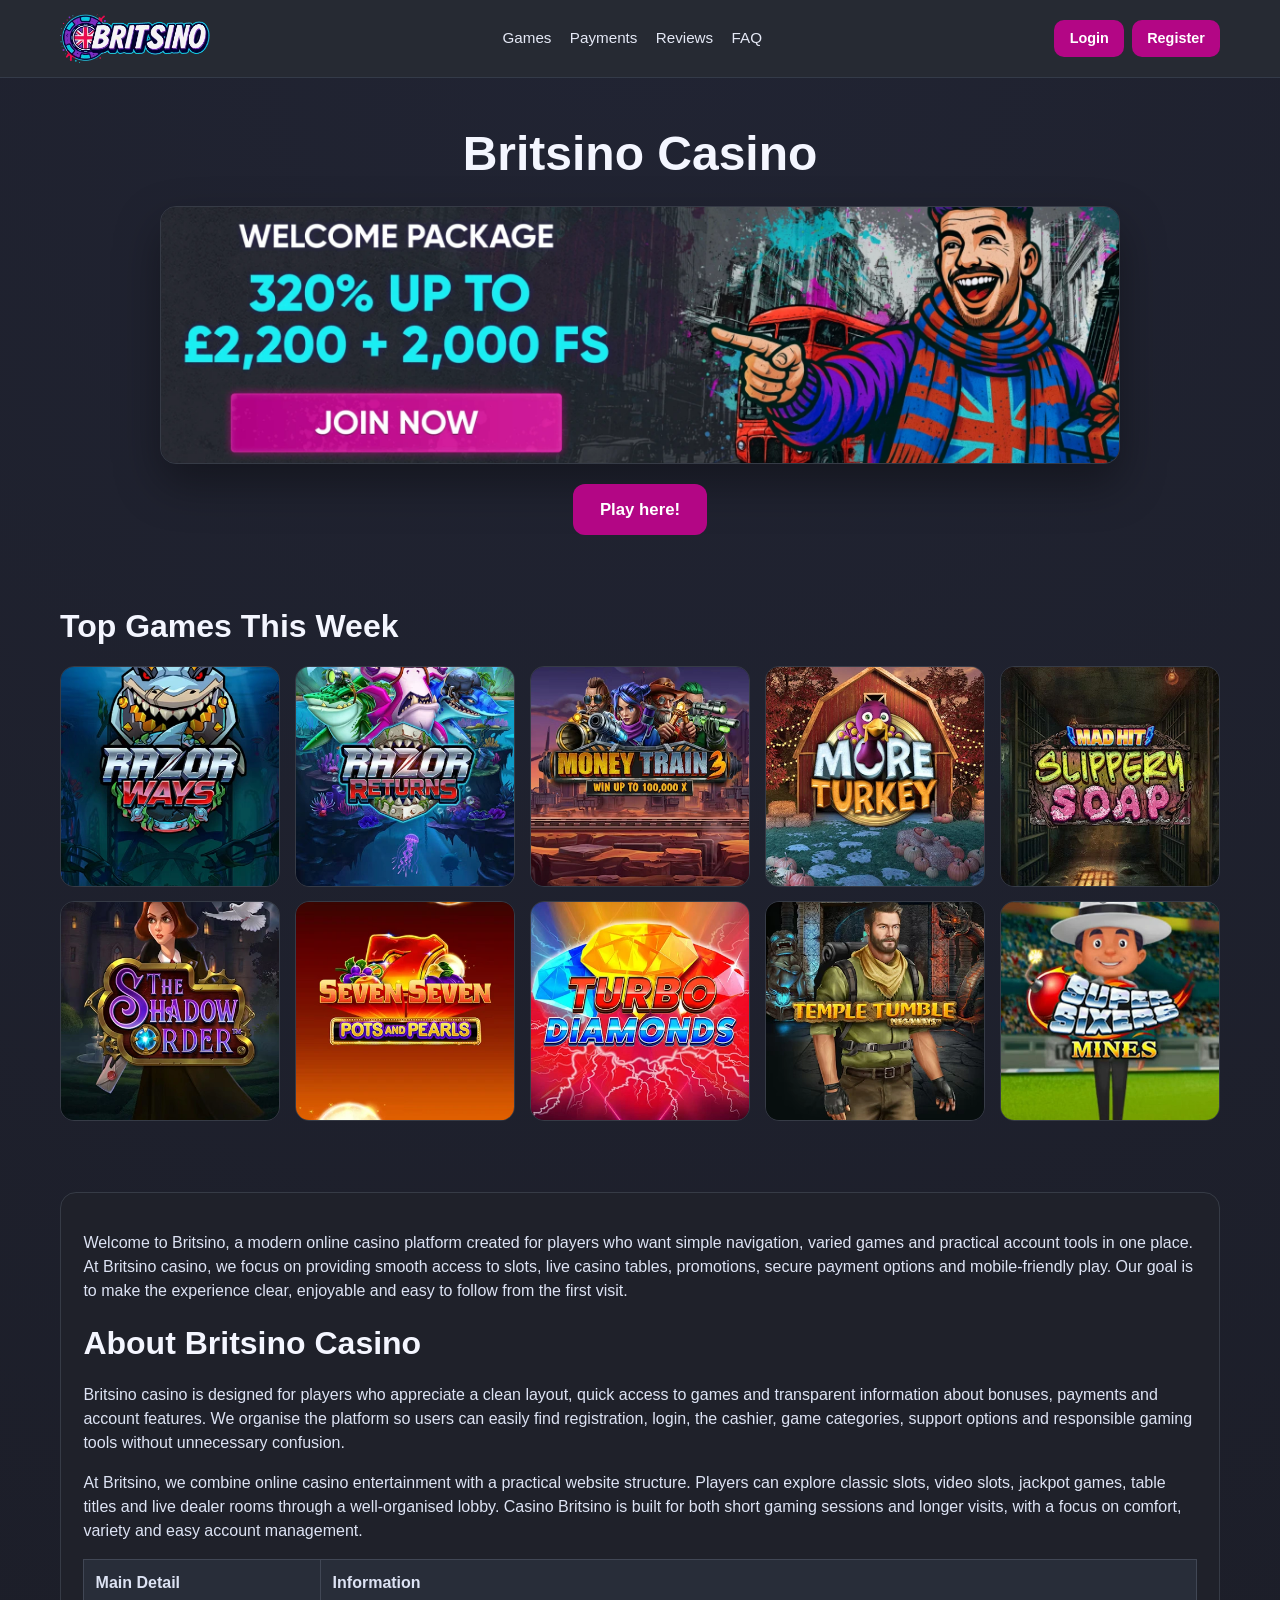
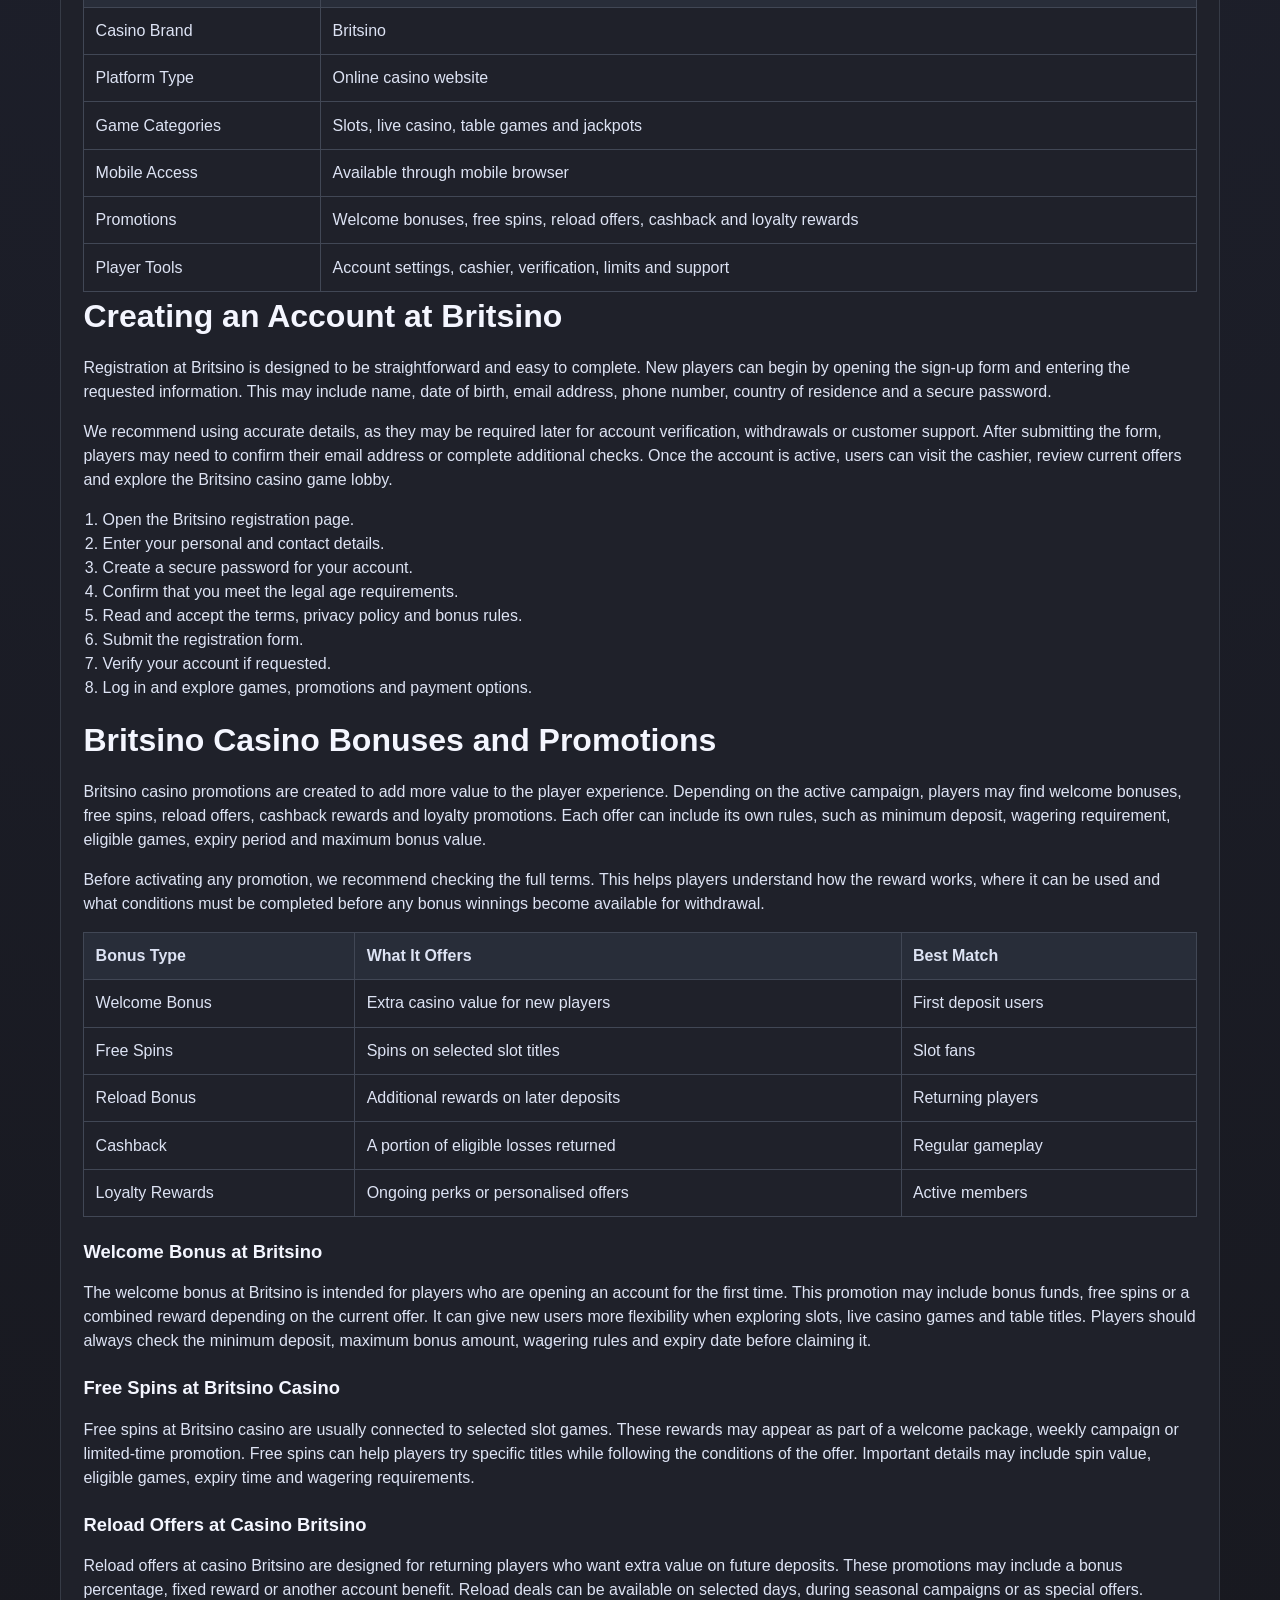
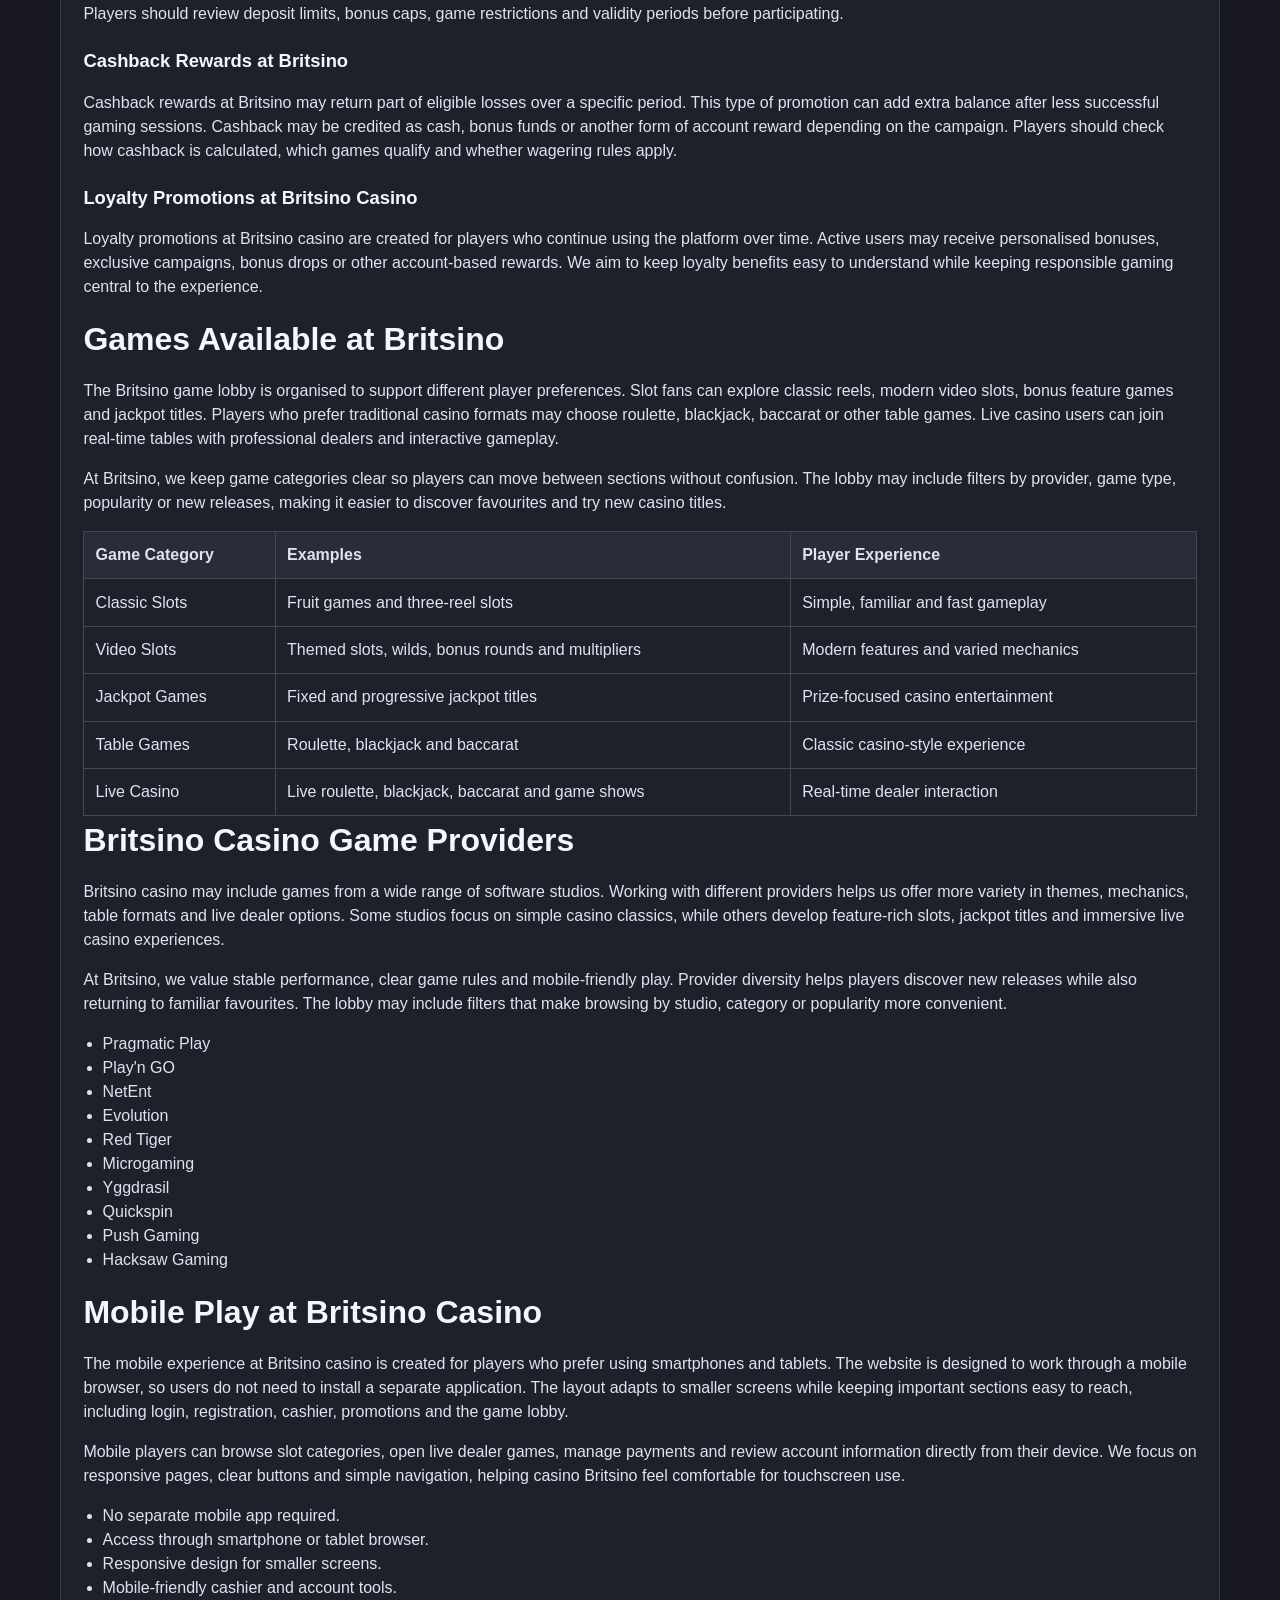
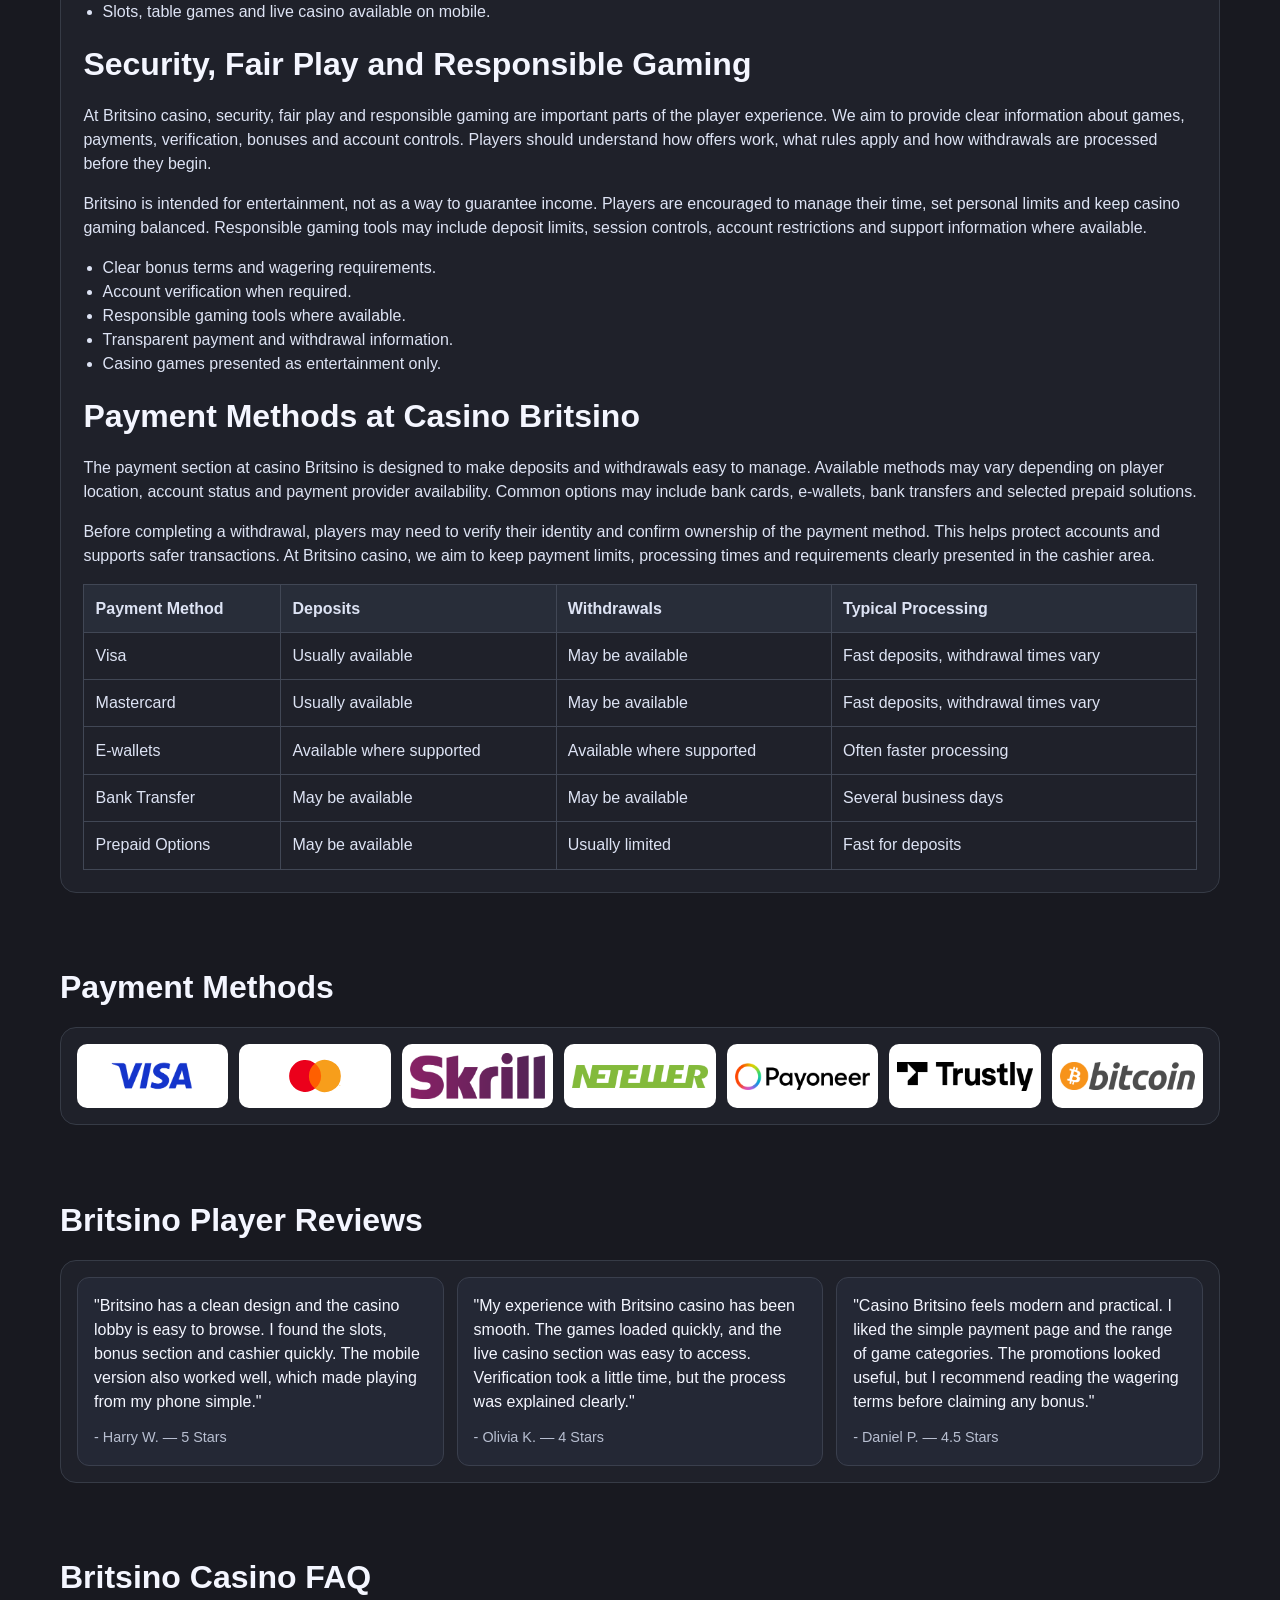
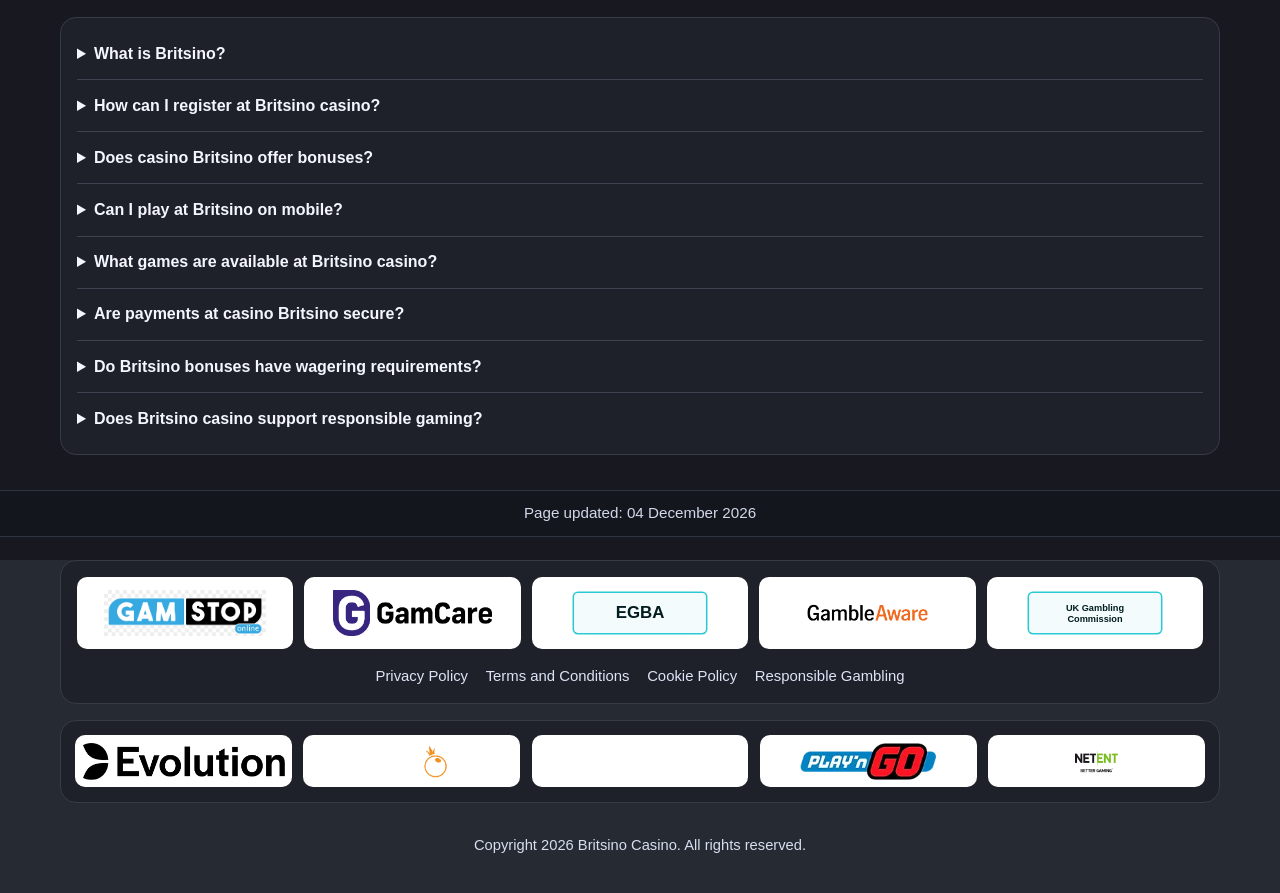
<file: index.html>
<!doctype html>
<html lang="en">
  <head>
    <meta charset="UTF-8" />
    <meta name="viewport" content="width=device-width, initial-scale=1.0" />
    <title>Britsino Casino Official Site – Casino Games, Bonuses, Payments & Mobile Access</title>
    <meta
      name="description"
      content="Explore Britsino Casino official website for online slots, live casino tables, table games, promotions, secure payment tools, mobile browser play, support, and responsible gambling features."
    />

<link rel="canonical" href="https://learntopt.co.uk/" />
    <link rel="alternate" hreflang="x-default" href="https://learntopt.co.uk/" />
    <link rel="alternate" hreflang="en-GB" href="https://briitsino.uk/en-uk/" />
    <link rel="icon" type="image/x-icon" href="/favicon (12).ico" />
    <link rel="stylesheet" href="/styles.css" />
  </head>
  <body>
    <header class="site-header">
      <div class="container header-wrap">
        <a class="brand" href="#" aria-label="Britsino homepage">
          <img src="/britsino.webp" alt="Britsino Casino" loading="eager" />
        </a>

        <nav class="main-nav" aria-label="Main navigation">
          <a href="#games">Games</a>
          <a href="#payments">Payments</a>
          <a href="#reviews">Reviews</a>
          <a href="#faq">FAQ</a>
        </nav>

        <div class="header-actions">
          <a class="btn header-btn" href="#">Login</a>
          <a class="btn header-btn" href="/go/">Register</a>
        </div>
      </div>
    </header>

    <main>
      <section class="hero">
        <div class="container">
          <h1>Britsino Casino</h1>
          <img
            class="hero-banner"
            src="/britsino casino.webp"
            alt="Britsino Casino banner"
            loading="eager"
          />
          <a href="/go/" class="btn cta-btn">Play here!</a>
        </div>
      </section>

      <section id="games" class="games-section">
        <div class="container">
          <h2>Top Games This Week</h2>
          <div class="games-grid" aria-label="Casino games gallery">
            <article class="game-card"><img src="/game images/razor-ways.webp" alt="Razor Ways" loading="lazy" /></article>
            <article class="game-card"><img src="/game images/razor-returns.webp" alt="Razor Returns" loading="lazy" /></article>
            <article class="game-card"><img src="/game images/money-train-3.webp" alt="Money Train 3" loading="lazy" /></article>
            <article class="game-card"><img src="/game images/more-turkey.webp" alt="More Turkey" loading="lazy" /></article>
            <article class="game-card"><img src="/game images/mad-hit-slippery-soap.webp" alt="Mad Hit Slippery Soap" loading="lazy" /></article>
            <article class="game-card"><img src="/game images/the-shadow-order-pushgaming.webp" alt="The Shadow Order" loading="lazy" /></article>
            <article class="game-card"><img src="/game images/seven-seven-pots-and-pearls.webp" alt="Seven Seven Pots and Pearls" loading="lazy" /></article>
            <article class="game-card"><img src="/game images/turbo-diamonds-hold-and-win.webp" alt="Turbo Diamonds Hold and Win" loading="lazy" /></article>
            <article class="game-card"><img src="/game images/temple-tumble.webp" alt="Temple Tumble" loading="lazy" /></article>
            <article class="game-card"><img src="/game images/super-sixers-mines.webp" alt="Super Sixers Mines" loading="lazy" /></article>
          </div>
        </div>
      </section>

      <section class="seo-section">
        <div class="container seo-wrap">
          <p>Welcome to Britsino, a modern online casino platform created for players who want simple navigation, varied games and practical account tools in one place. At Britsino casino, we focus on providing smooth access to slots, live casino tables, promotions, secure payment options and mobile-friendly play. Our goal is to make the experience clear, enjoyable and easy to follow from the first visit.</p>

          <h2>About Britsino Casino</h2>

          <p>Britsino casino is designed for players who appreciate a clean layout, quick access to games and transparent information about bonuses, payments and account features. We organise the platform so users can easily find registration, login, the cashier, game categories, support options and responsible gaming tools without unnecessary confusion.</p>

          <p>At Britsino, we combine online casino entertainment with a practical website structure. Players can explore classic slots, video slots, jackpot games, table titles and live dealer rooms through a well-organised lobby. Casino Britsino is built for both short gaming sessions and longer visits, with a focus on comfort, variety and easy account management.</p>

          <table>

            <tr>

              <th>Main Detail</th>

              <th>Information</th>

            </tr>

            <tr>

              <td>Casino Brand</td>

              <td>Britsino</td>

            </tr>

            <tr>

              <td>Platform Type</td>

              <td>Online casino website</td>

            </tr>

            <tr>

              <td>Game Categories</td>

              <td>Slots, live casino, table games and jackpots</td>

            </tr>

            <tr>

              <td>Mobile Access</td>

              <td>Available through mobile browser</td>

            </tr>

            <tr>

              <td>Promotions</td>

              <td>Welcome bonuses, free spins, reload offers, cashback and loyalty rewards</td>

            </tr>

            <tr>

              <td>Player Tools</td>

              <td>Account settings, cashier, verification, limits and support</td>

            </tr>

          </table>

          <h2>Creating an Account at Britsino</h2>

          <p>Registration at Britsino is designed to be straightforward and easy to complete. New players can begin by opening the sign-up form and entering the requested information. This may include name, date of birth, email address, phone number, country of residence and a secure password.</p>

          <p>We recommend using accurate details, as they may be required later for account verification, withdrawals or customer support. After submitting the form, players may need to confirm their email address or complete additional checks. Once the account is active, users can visit the cashier, review current offers and explore the Britsino casino game lobby.</p>

          <ol>

            <li>Open the Britsino registration page.</li>

            <li>Enter your personal and contact details.</li>

            <li>Create a secure password for your account.</li>

            <li>Confirm that you meet the legal age requirements.</li>

            <li>Read and accept the terms, privacy policy and bonus rules.</li>

            <li>Submit the registration form.</li>

            <li>Verify your account if requested.</li>

            <li>Log in and explore games, promotions and payment options.</li>

          </ol>

          <h2>Britsino Casino Bonuses and Promotions</h2>

          <p>Britsino casino promotions are created to add more value to the player experience. Depending on the active campaign, players may find welcome bonuses, free spins, reload offers, cashback rewards and loyalty promotions. Each offer can include its own rules, such as minimum deposit, wagering requirement, eligible games, expiry period and maximum bonus value.</p>

          <p>Before activating any promotion, we recommend checking the full terms. This helps players understand how the reward works, where it can be used and what conditions must be completed before any bonus winnings become available for withdrawal.</p>

          <table>

            <tr>

              <th>Bonus Type</th>

              <th>What It Offers</th>

              <th>Best Match</th>

            </tr>

            <tr>

              <td>Welcome Bonus</td>

              <td>Extra casino value for new players</td>

              <td>First deposit users</td>

            </tr>

            <tr>

              <td>Free Spins</td>

              <td>Spins on selected slot titles</td>

              <td>Slot fans</td>

            </tr>

            <tr>

              <td>Reload Bonus</td>

              <td>Additional rewards on later deposits</td>

              <td>Returning players</td>

            </tr>

            <tr>

              <td>Cashback</td>

              <td>A portion of eligible losses returned</td>

              <td>Regular gameplay</td>

            </tr>

            <tr>

              <td>Loyalty Rewards</td>

              <td>Ongoing perks or personalised offers</td>

              <td>Active members</td>

            </tr>

          </table>

          <h3>Welcome Bonus at Britsino</h3>

          <p>The welcome bonus at Britsino is intended for players who are opening an account for the first time. This promotion may include bonus funds, free spins or a combined reward depending on the current offer. It can give new users more flexibility when exploring slots, live casino games and table titles. Players should always check the minimum deposit, maximum bonus amount, wagering rules and expiry date before claiming it.</p>

          <h3>Free Spins at Britsino Casino</h3>

          <p>Free spins at Britsino casino are usually connected to selected slot games. These rewards may appear as part of a welcome package, weekly campaign or limited-time promotion. Free spins can help players try specific titles while following the conditions of the offer. Important details may include spin value, eligible games, expiry time and wagering requirements.</p>

          <h3>Reload Offers at Casino Britsino</h3>

          <p>Reload offers at casino Britsino are designed for returning players who want extra value on future deposits. These promotions may include a bonus percentage, fixed reward or another account benefit. Reload deals can be available on selected days, during seasonal campaigns or as special offers. Players should review deposit limits, bonus caps, game restrictions and validity periods before participating.</p>

          <h3>Cashback Rewards at Britsino</h3>

          <p>Cashback rewards at Britsino may return part of eligible losses over a specific period. This type of promotion can add extra balance after less successful gaming sessions. Cashback may be credited as cash, bonus funds or another form of account reward depending on the campaign. Players should check how cashback is calculated, which games qualify and whether wagering rules apply.</p>

          <h3>Loyalty Promotions at Britsino Casino</h3>

          <p>Loyalty promotions at Britsino casino are created for players who continue using the platform over time. Active users may receive personalised bonuses, exclusive campaigns, bonus drops or other account-based rewards. We aim to keep loyalty benefits easy to understand while keeping responsible gaming central to the experience.</p>

          <h2>Games Available at Britsino</h2>

          <p>The Britsino game lobby is organised to support different player preferences. Slot fans can explore classic reels, modern video slots, bonus feature games and jackpot titles. Players who prefer traditional casino formats may choose roulette, blackjack, baccarat or other table games. Live casino users can join real-time tables with professional dealers and interactive gameplay.</p>

          <p>At Britsino, we keep game categories clear so players can move between sections without confusion. The lobby may include filters by provider, game type, popularity or new releases, making it easier to discover favourites and try new casino titles.</p>

          <table>

            <tr>

              <th>Game Category</th>

              <th>Examples</th>

              <th>Player Experience</th>

            </tr>

            <tr>

              <td>Classic Slots</td>

              <td>Fruit games and three-reel slots</td>

              <td>Simple, familiar and fast gameplay</td>

            </tr>

            <tr>

              <td>Video Slots</td>

              <td>Themed slots, wilds, bonus rounds and multipliers</td>

              <td>Modern features and varied mechanics</td>

            </tr>

            <tr>

              <td>Jackpot Games</td>

              <td>Fixed and progressive jackpot titles</td>

              <td>Prize-focused casino entertainment</td>

            </tr>

            <tr>

              <td>Table Games</td>

              <td>Roulette, blackjack and baccarat</td>

              <td>Classic casino-style experience</td>

            </tr>

            <tr>

              <td>Live Casino</td>

              <td>Live roulette, blackjack, baccarat and game shows</td>

              <td>Real-time dealer interaction</td>

            </tr>

          </table>

          <h2>Britsino Casino Game Providers</h2>

          <p>Britsino casino may include games from a wide range of software studios. Working with different providers helps us offer more variety in themes, mechanics, table formats and live dealer options. Some studios focus on simple casino classics, while others develop feature-rich slots, jackpot titles and immersive live casino experiences.</p>

          <p>At Britsino, we value stable performance, clear game rules and mobile-friendly play. Provider diversity helps players discover new releases while also returning to familiar favourites. The lobby may include filters that make browsing by studio, category or popularity more convenient.</p>

          <ul>

            <li>Pragmatic Play</li>

            <li>Play'n GO</li>

            <li>NetEnt</li>

            <li>Evolution</li>

            <li>Red Tiger</li>

            <li>Microgaming</li>

            <li>Yggdrasil</li>

            <li>Quickspin</li>

            <li>Push Gaming</li>

            <li>Hacksaw Gaming</li>

          </ul>

          <h2>Mobile Play at Britsino Casino</h2>

          <p>The mobile experience at Britsino casino is created for players who prefer using smartphones and tablets. The website is designed to work through a mobile browser, so users do not need to install a separate application. The layout adapts to smaller screens while keeping important sections easy to reach, including login, registration, cashier, promotions and the game lobby.</p>

          <p>Mobile players can browse slot categories, open live dealer games, manage payments and review account information directly from their device. We focus on responsive pages, clear buttons and simple navigation, helping casino Britsino feel comfortable for touchscreen use.</p>

          <ul>

            <li>No separate mobile app required.</li>

            <li>Access through smartphone or tablet browser.</li>

            <li>Responsive design for smaller screens.</li>

            <li>Mobile-friendly cashier and account tools.</li>

            <li>Slots, table games and live casino available on mobile.</li>

          </ul>

          <h2>Security, Fair Play and Responsible Gaming</h2>

          <p>At Britsino casino, security, fair play and responsible gaming are important parts of the player experience. We aim to provide clear information about games, payments, verification, bonuses and account controls. Players should understand how offers work, what rules apply and how withdrawals are processed before they begin.</p>

          <p>Britsino is intended for entertainment, not as a way to guarantee income. Players are encouraged to manage their time, set personal limits and keep casino gaming balanced. Responsible gaming tools may include deposit limits, session controls, account restrictions and support information where available.</p>

          <ul>

            <li>Clear bonus terms and wagering requirements.</li>

            <li>Account verification when required.</li>

            <li>Responsible gaming tools where available.</li>

            <li>Transparent payment and withdrawal information.</li>

            <li>Casino games presented as entertainment only.</li>

          </ul>

          <h2>Payment Methods at Casino Britsino</h2>

          <p>The payment section at casino Britsino is designed to make deposits and withdrawals easy to manage. Available methods may vary depending on player location, account status and payment provider availability. Common options may include bank cards, e-wallets, bank transfers and selected prepaid solutions.</p>

          <p>Before completing a withdrawal, players may need to verify their identity and confirm ownership of the payment method. This helps protect accounts and supports safer transactions. At Britsino casino, we aim to keep payment limits, processing times and requirements clearly presented in the cashier area.</p>

          <table>

            <tr>

              <th>Payment Method</th>

              <th>Deposits</th>

              <th>Withdrawals</th>

              <th>Typical Processing</th>

            </tr>

            <tr>

              <td>Visa</td>

              <td>Usually available</td>

              <td>May be available</td>

              <td>Fast deposits, withdrawal times vary</td>

            </tr>

            <tr>

              <td>Mastercard</td>

              <td>Usually available</td>

              <td>May be available</td>

              <td>Fast deposits, withdrawal times vary</td>

            </tr>

            <tr>

              <td>E-wallets</td>

              <td>Available where supported</td>

              <td>Available where supported</td>

              <td>Often faster processing</td>

            </tr>

            <tr>

              <td>Bank Transfer</td>

              <td>May be available</td>

              <td>May be available</td>

              <td>Several business days</td>

            </tr>

            <tr>

              <td>Prepaid Options</td>

              <td>May be available</td>

              <td>Usually limited</td>

              <td>Fast for deposits</td>

            </tr>

          </table>
        </div>
      </section>

      <section id="payments" class="payments-section">
        <div class="container">
          <h2>Payment Methods</h2>
          <div class="payments-grid">
            <img src="/payment methods/visa-method.png" alt="Visa" loading="lazy" />
            <img src="/payment methods/mastercard-method.svg" alt="Mastercard" loading="lazy" />
            <img src="/payment methods/skrill-method.png" alt="Skrill" loading="lazy" />
            <img src="/payment methods/neteller-method.png" alt="Neteller" loading="lazy" />
            <img src="/payment methods/payoneer-method.png" alt="Payoneer" loading="lazy" />
            <img src="/payment methods/trustly-method.webp" alt="Trustly" loading="lazy" />
            <img src="/payment methods/bitcoin-method.png" alt="Bitcoin" loading="lazy" />
          </div>
        </div>
      </section>

      <section id="reviews" class="reviews-section">
        <div class="container">
          <h2>Britsino Player Reviews</h2>
          <div class="reviews-grid">
            <article class="review-card">
              <p>"Britsino has a clean design and the casino lobby is easy to browse. I found the slots, bonus section and cashier quickly. The mobile version also worked well, which made playing from my phone simple."</p>
              <span>- Harry W. — 5 Stars</span>
            </article>
            <article class="review-card">
              <p>"My experience with Britsino casino has been smooth. The games loaded quickly, and the live casino section was easy to access. Verification took a little time, but the process was explained clearly."</p>
              <span>- Olivia K. — 4 Stars</span>
            </article>
            <article class="review-card">
              <p>"Casino Britsino feels modern and practical. I liked the simple payment page and the range of game categories. The promotions looked useful, but I recommend reading the wagering terms before claiming any bonus."</p>
              <span>- Daniel P. — 4.5 Stars</span>
            </article>
          </div>
        </div>
      </section>

      <section id="faq" class="faq-section">
        <div class="container">
          <h2>Britsino Casino FAQ</h2>
          <div class="faq-list">
            <details>
              <summary>What is Britsino?</summary>
              <p>Britsino is an online casino platform offering slots, table games, live casino titles, promotions, payment tools and mobile access.</p>
            </details>
            <details>
              <summary>How can I register at Britsino casino?</summary>
              <p>Players can register by completing the sign-up form, confirming their details and verifying the account if required.</p>
            </details>
            <details>
              <summary>Does casino Britsino offer bonuses?</summary>
              <p>Yes, casino Britsino may offer welcome bonuses, free spins, reload promotions, cashback rewards and loyalty deals. Each offer has its own conditions.</p>
            </details>
            <details>
              <summary>Can I play at Britsino on mobile?</summary>
              <p>Yes, Britsino casino is designed to work through mobile browsers on smartphones and tablets without requiring a separate app.</p>
            </details>
            <details>
              <summary>What games are available at Britsino casino?</summary>
              <p>Players may find classic slots, video slots, jackpot games, roulette, blackjack, baccarat and live dealer tables.</p>
            </details>
            <details>
              <summary>Are payments at casino Britsino secure?</summary>
              <p>Casino Britsino aims to support secure payment options and may request account verification before withdrawals are processed.</p>
            </details>
            <details>
              <summary>Do Britsino bonuses have wagering requirements?</summary>
              <p>Most casino bonuses include conditions such as wagering requirements, expiry dates, eligible games and possible withdrawal limits.</p>
            </details>
            <details>
              <summary>Does Britsino casino support responsible gaming?</summary>
              <p>Yes, responsible gaming tools may include account limits and controls designed to help players manage their activity.</p>
            </details>
          </div>
        </div>
      </section>
    </main>

    <section class="page-updated" aria-label="Page update timestamp">
      <div class="container">
        <p>Page updated: <time id="updated-date" datetime="2026-05-12">12 May 2026</time></p>
      </div>
    </section>

    <footer class="site-footer">
      <div class="container footer-top">
        <div class="trust-badges" aria-label="Trust organizations">
          <a href="https://www.gamstop.co.uk/" target="_blank" rel="noopener noreferrer">
            <img src="/trust badges/gamstop.png" alt="Gamstop" loading="lazy" />
          </a>
          <a href="https://www.gamcare.org.uk/" target="_blank" rel="noopener noreferrer">
            <img src="/trust badges/GamCare.png" alt="GamCare" loading="lazy" />
          </a>
          <a href="https://www.egba.eu/" target="_blank" rel="noopener noreferrer">
            <img src="/trust badges/egba.svg" alt="EGBA" loading="lazy" />
          </a>
          <a href="https://www.begambleaware.org/" target="_blank" rel="noopener noreferrer">
            <img src="/trust badges/gambleaware.png" alt="BeGambleAware" loading="lazy" />
          </a>
          <a href="https://www.gamblingcommission.gov.uk/" target="_blank" rel="noopener noreferrer">
            <img src="/trust badges/uk-gambling-commission.svg" alt="UK Gambling Commission" loading="lazy" />
          </a>
        </div>

        <nav class="policy-links" aria-label="Policy links">
          <a href="#">Privacy Policy</a>
          <a href="#">Terms and Conditions</a>
          <a href="#">Cookie Policy</a>
          <a href="#">Responsible Gambling</a>
        </nav>
      </div>

      <div class="container providers-wrap" aria-label="Game providers">
        <img src="/providers/evolution.png" alt="Evolution" loading="lazy" />
        <img src="/providers/pragmatic-play.png" alt="Pragmatic Play" loading="lazy" />
        <img src="/providers/quickspin.png" alt="Quickspin" loading="lazy" />
        <img src="/providers/playngo.webp" alt="Play'n GO" loading="lazy" />
        <img src="/providers/netentlogo.png" alt="NetEnt" loading="lazy" />
      </div>

      <div class="container copyright">
        <p>Copyright 2026 Britsino Casino. All rights reserved.</p>
      </div>
    </footer>

    <script src="/script.js"></script>
  </body>
</html>
</file>
<file: styles.css>
:root {
  --bg-main: #181920;
  --surface: #1f212a;
  --header-footer: #262a33;
  --text-main: #f4f6ff;
  --text-muted: #b8bfd1;
  --accent: #b30685;
  --accent-hover: #980573;
  --stroke: #363b46;
}

* {
  box-sizing: border-box;
}

html,
body {
  margin: 0;
  padding: 0;
}

body {
  background: radial-gradient(circle at top, #212433 0%, var(--bg-main) 45%);
  color: var(--text-main);
  font-family: "Segoe UI", Tahoma, Geneva, Verdana, sans-serif;
  line-height: 1.5;
}

a {
  color: inherit;
  text-decoration: none;
}

img {
  max-width: 100%;
  display: block;
}

.container {
  width: min(1160px, 92vw);
  margin: 0 auto;
}

.site-header,
.site-footer {
  background: var(--header-footer);
}

.site-header {
  position: sticky;
  top: 0;
  z-index: 20;
  border-bottom: 1px solid #343b49;
}

.header-wrap {
  display: flex;
  align-items: center;
  justify-content: space-between;
  gap: 1rem;
  padding: 0.85rem 0;
}

.brand img {
  width: 150px;
  height: auto;
  object-fit: contain;
}

.main-nav {
  display: flex;
  gap: 1.15rem;
}

.main-nav a {
  color: #e4e8f5;
  font-size: 0.95rem;
  transition: color 0.2s ease;
}

.main-nav a:hover {
  color: #fff;
}

.header-actions {
  display: flex;
  gap: 0.5rem;
}

.btn {
  border: none;
  border-radius: 10px;
  font-weight: 700;
  cursor: pointer;
  transition: transform 0.2s ease, background 0.2s ease;
}

.header-btn {
  background: var(--accent);
  color: #fff;
  padding: 0.5rem 0.95rem;
  font-size: 0.9rem;
}

.header-btn:hover {
  background: var(--accent-hover);
}

.hero {
  padding: 2.5rem 0 2rem;
  text-align: center;
}

.hero h1 {
  margin: 0 0 1rem;
  font-size: clamp(1.9rem, 4vw, 3rem);
}

.hero-banner {
  width: min(100%, 960px);
  margin: 0 auto;
  border-radius: 16px;
  border: 1px solid var(--stroke);
  box-shadow: 0 20px 45px rgba(0, 0, 0, 0.35);
}

.cta-btn {
  display: inline-block;
  margin-top: 1.25rem;
  background: var(--accent);
  color: #fff;
  padding: 0.8rem 1.7rem;
  font-size: 1.05rem;
  border-radius: 12px;
  animation: pulse 1.7s infinite;
}

.cta-btn:hover {
  background: var(--accent-hover);
}

@keyframes pulse {
  0% {
    transform: scale(1);
    box-shadow: 0 0 0 0 rgba(179, 6, 133, 0.65);
  }

  70% {
    transform: scale(1.03);
    box-shadow: 0 0 0 14px rgba(179, 6, 133, 0);
  }

  100% {
    transform: scale(1);
    box-shadow: 0 0 0 0 rgba(179, 6, 133, 0);
  }
}

section {
  padding: 2.2rem 0;
}

h2 {
  margin: 0 0 1rem;
  font-size: clamp(1.4rem, 2.6vw, 2rem);
}

h3 {
  margin: 1.3rem 0 0.6rem;
  font-size: 1.15rem;
}

.games-grid {
  display: grid;
  grid-template-columns: repeat(5, minmax(0, 1fr));
  gap: 0.9rem;
}

.game-card {
  background: var(--surface);
  border: 1px solid var(--stroke);
  border-radius: 14px;
  aspect-ratio: 1 / 1;
  overflow: hidden;
}

.game-card img {
  width: 100%;
  height: 100%;
  object-fit: cover;
}

.seo-wrap,
.reviews-grid,
.payments-grid,
.faq-list,
.providers-wrap,
.footer-top {
  background: var(--surface);
  border: 1px solid var(--stroke);
  border-radius: 16px;
}

.seo-wrap {
  padding: 1.4rem;
}

.seo-wrap p,
.seo-wrap li,
table {
  color: #dde3f4;
}

.seo-inline-image {
  margin: 1rem 0;
}

.seo-inline-image img {
  width: 100%;
  border-radius: 12px;
  border: 1px solid var(--stroke);
  box-shadow: 0 12px 28px rgba(0, 0, 0, 0.3);
}

.seo-wrap ul,
.seo-wrap ol {
  padding-left: 1.2rem;
}

.table-wrap {
  margin-top: 0.8rem;
  overflow-x: auto;
}

table {
  width: 100%;
  border-collapse: collapse;
  min-width: 580px;
}

th,
td {
  border: 1px solid #414755;
  text-align: left;
  padding: 0.7rem;
}

th {
  background: #282d39;
}

.payments-grid {
  padding: 1rem;
  display: grid;
  grid-template-columns: repeat(7, minmax(0, 1fr));
  gap: 0.7rem;
  align-items: stretch;
}

.payments-grid img {
  width: 100%;
  height: 64px;
  object-fit: contain;
  background: #fff;
  border-radius: 10px;
  padding: 0.5rem;
}

.reviews-grid {
  padding: 1rem;
  display: grid;
  grid-template-columns: repeat(3, minmax(0, 1fr));
  gap: 0.8rem;
}

.review-card {
  background: #242835;
  border: 1px solid #3a3f4d;
  border-radius: 12px;
  padding: 1rem;
}

.review-card p {
  margin: 0 0 0.7rem;
}

.review-card span {
  color: var(--text-muted);
  font-size: 0.9rem;
}

.faq-list {
  padding: 0.6rem 1rem;
}

.faq-list details {
  border-bottom: 1px solid #3d4250;
  padding: 0.85rem 0;
}

.faq-list details:last-child {
  border-bottom: none;
}

.faq-list summary {
  cursor: pointer;
  font-weight: 700;
}

.faq-list p {
  margin: 0.5rem 0 0;
  color: #dde3f4;
}

.page-updated {
  padding: 0.7rem 0;
  background: #14161d;
  border-top: 1px solid #2e3440;
  border-bottom: 1px solid #2e3440;
}

.page-updated p {
  margin: 0;
  text-align: center;
  color: #d1d8ea;
  font-size: 0.95rem;
}

.footer-top {
  margin-top: 1.4rem;
  padding: 1rem;
}

.trust-badges {
  display: grid;
  grid-template-columns: repeat(5, minmax(0, 1fr));
  gap: 0.7rem;
  align-items: stretch;
}

.trust-badges a {
  background: #fff;
  border-radius: 10px;
  min-height: 72px;
  display: flex;
  align-items: center;
  justify-content: center;
  padding: 0.55rem;
}

.trust-badges img {
  max-height: 46px;
  width: auto;
  object-fit: contain;
}

.policy-links {
  margin-top: 1rem;
  display: flex;
  flex-wrap: wrap;
  gap: 0.8rem 1.1rem;
  justify-content: center;
}

.policy-links a {
  color: #dce3f6;
  font-size: 0.93rem;
}

.policy-links a:hover {
  text-decoration: underline;
}

.providers-wrap {
  margin-top: 1rem;
  padding: 0.9rem;
  display: grid;
  grid-template-columns: repeat(5, minmax(0, 1fr));
  gap: 0.7rem;
}

.providers-wrap img {
  width: 100%;
  height: 52px;
  background: #fff;
  border-radius: 10px;
  object-fit: contain;
  padding: 0.45rem;
}

.copyright {
  text-align: center;
  color: #d7deef;
  padding: 1rem 0 1.4rem;
  font-size: 0.92rem;
}

@media (max-width: 980px) {
  .games-grid {
    grid-template-columns: repeat(4, minmax(0, 1fr));
  }

  .payments-grid {
    grid-template-columns: repeat(4, minmax(0, 1fr));
  }

  .reviews-grid {
    grid-template-columns: 1fr;
  }

  .trust-badges,
  .providers-wrap {
    grid-template-columns: repeat(3, minmax(0, 1fr));
  }
}

@media (max-width: 720px) {
  .header-wrap {
    padding: 0.45rem 0;
    gap: 0.45rem;
  }

  .brand img {
    width: 82px;
  }

  .main-nav {
    display: none;
  }

  .header-actions {
    margin-left: auto;
    gap: 0.35rem;
  }

  .header-btn {
    padding: 0.35rem 0.55rem;
    border-radius: 8px;
    font-size: 0.74rem;
    font-weight: 700;
  }

  .hero {
    padding-top: 1.25rem;
  }

  .games-grid {
    grid-template-columns: repeat(2, minmax(0, 1fr));
  }

  .payments-grid {
    grid-template-columns: repeat(2, minmax(0, 1fr));
  }

  .trust-badges,
  .providers-wrap {
    grid-template-columns: repeat(2, minmax(0, 1fr));
  }

  .copyright {
    font-size: 0.84rem;
  }
}
</file>
